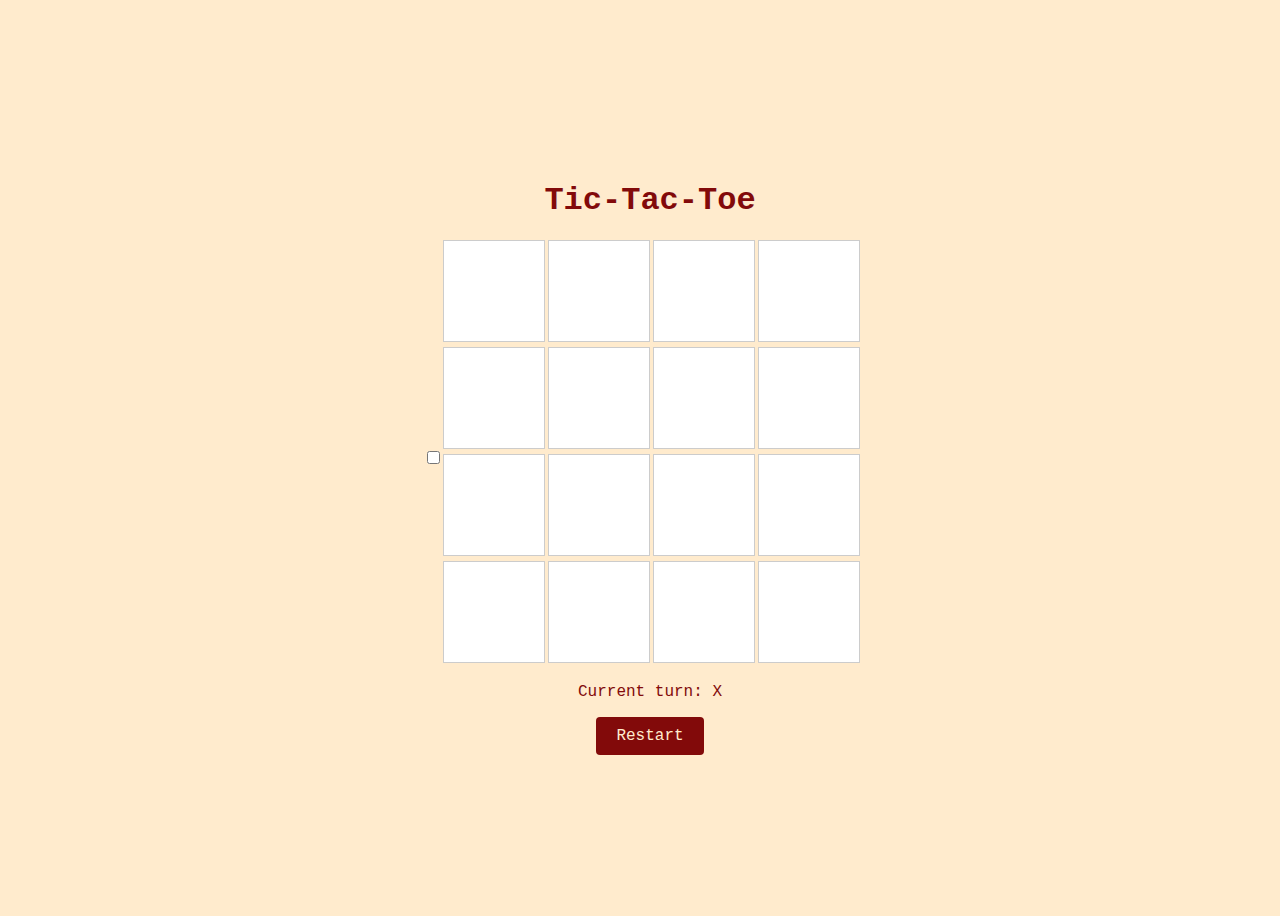
<file: tictactoe/index.html>
<!DOCTYPE html>
<html lang="en">
<head>
    <meta charset="UTF-8">
    <meta name="viewport" content="width=device-width, initial-scale=1.0">
    <title>Tic-Tac-Toe</title>
    <link rel="stylesheet" href="style.css">
</head>
<body class="light-mode">
    <div class="theme-toggle">
        <input type="checkbox" id="theme-switch">
        <label for="theme-switch">
            <span class="slider"></span>
            <span class="mode-text light-text"></span>
            <span class="mode-text dark-text"></span>
        </label>
    </div>
    <div class="container">
        <h1>Tic-Tac-Toe</h1>
        <div class="game-board">
            <div class="cell" data-index="0"></div>
            <div class="cell" data-index="1"></div>
            <div class="cell" data-index="2"></div>
            <div class="cell" data-index="3"></div>
            <div class="cell" data-index="4"></div>
            <div class="cell" data-index="5"></div>
            <div class="cell" data-index="6"></div>
            <div class="cell" data-index="7"></div>
            <div class="cell" data-index="8"></div>
            <div class="cell" data-index="9"></div>
            <div class="cell" data-index="10"></div>
            <div class="cell" data-index="11"></div>
            <div class="cell" data-index="12"></div>
            <div class="cell" data-index="13"></div>
            <div class="cell" data-index="14"></div>
            <div class="cell" data-index="15"></div>
        </div>
        <p id="turn">Current turn: X</p>
        <p id="message"></p>
        <button id="restart">Restart</button>
    </div>
    <script src="script.js"></script>
</body>
</html>
</file>
<file: tictactoe/style.css>
body {
    font-family: 'Courier New', Courier, monospace;
    display: flex; 
    justify-content: center;
    align-items: center;
    height: 100vh;
    background-color: blanchedalmond;
}

.container {
    text-align: center;
    color: #820a0a;
}

.game-board {
    display: grid;
    grid-template-columns: repeat(4, 100px);
    grid-gap: 5px;
    margin: 20px auto;
}

.cell {
    width: 100px;
    height: 100px;
    background: white;
    display: flex;
    justify-content: center;
    align-items: center;
    font-size: 36px;
    cursor: pointer;
    border: 1px solid #ccc;
}

.cell:hover {
    background: #eee;
}

button {
    padding: 10px 20px;
    font-family: 'Courier New', Courier, monospace;
    font-size: 16px;
    cursor: pointer;
    background-color: #820a0a;
    color: blanchedalmond;
    border: none;
    border-radius: 4px;
}

#message {
    color:#820a0a;
    font-weight: bold;
}
</file>
